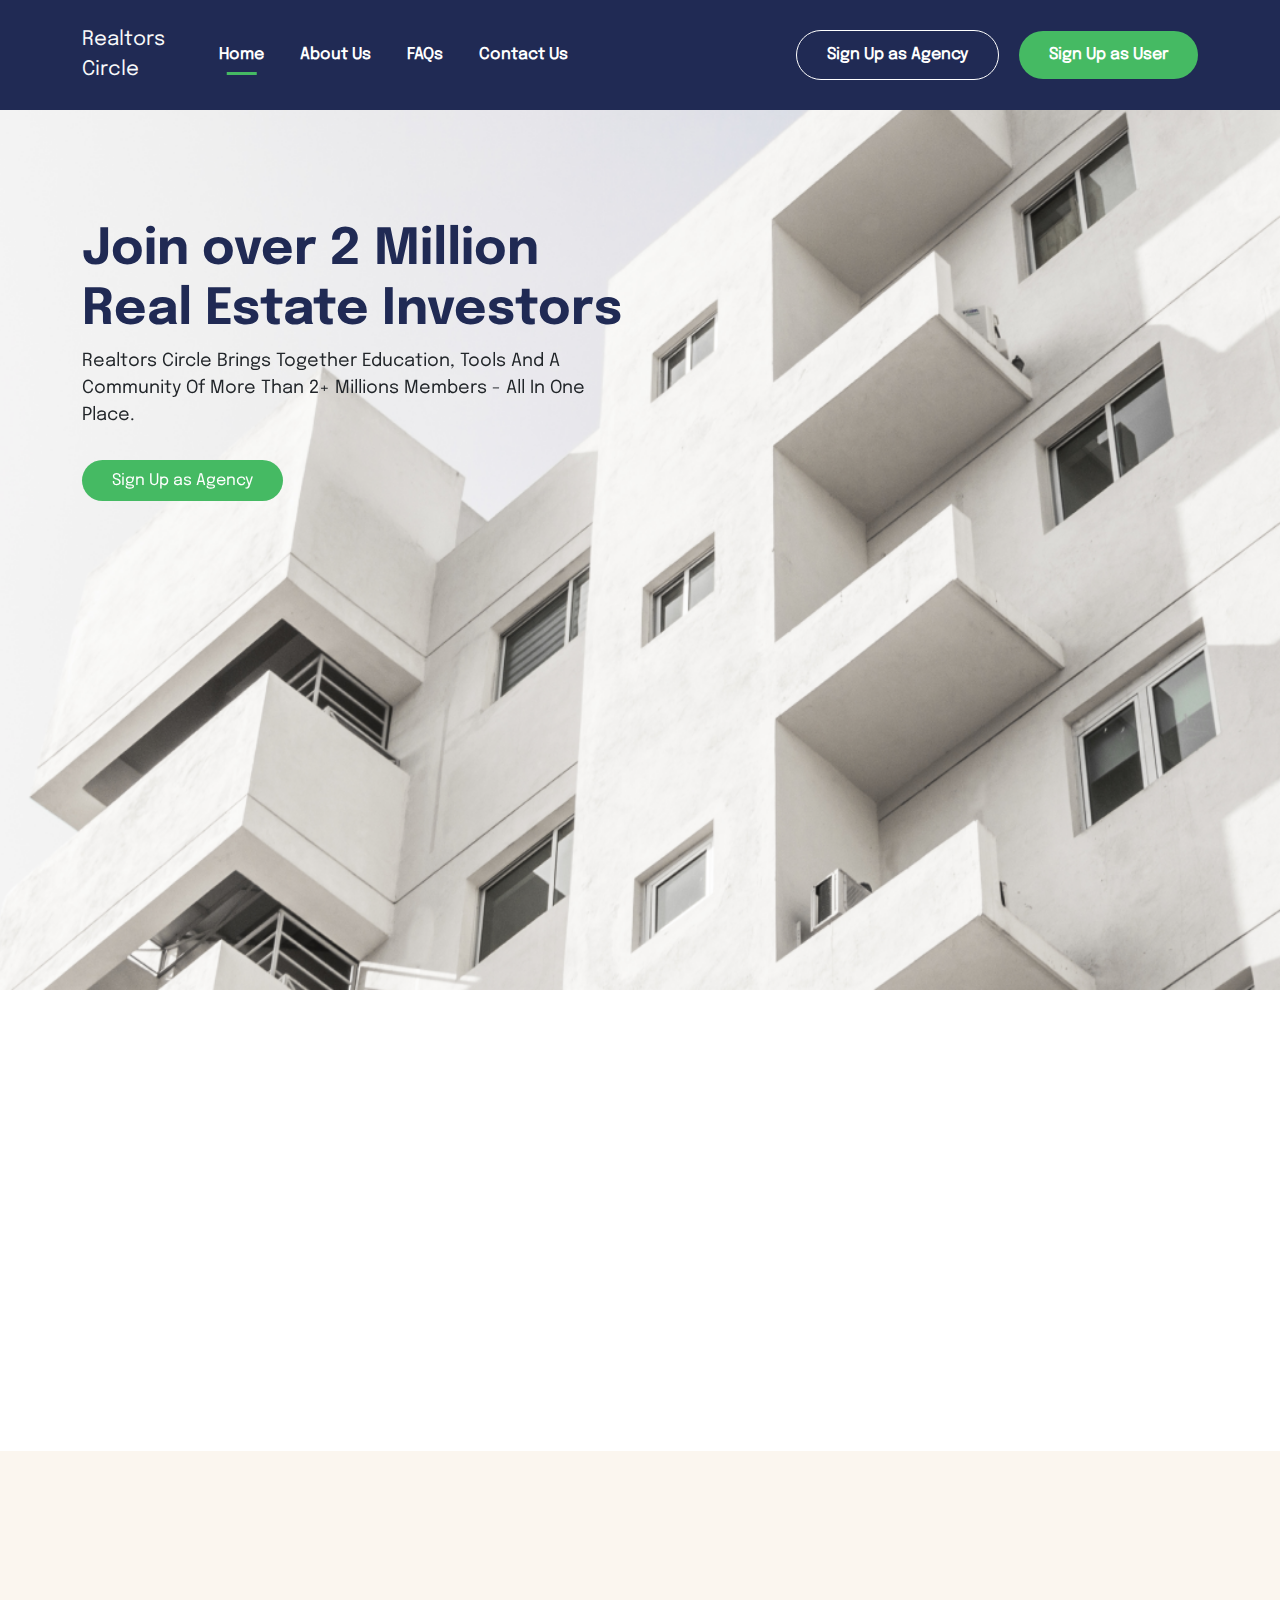
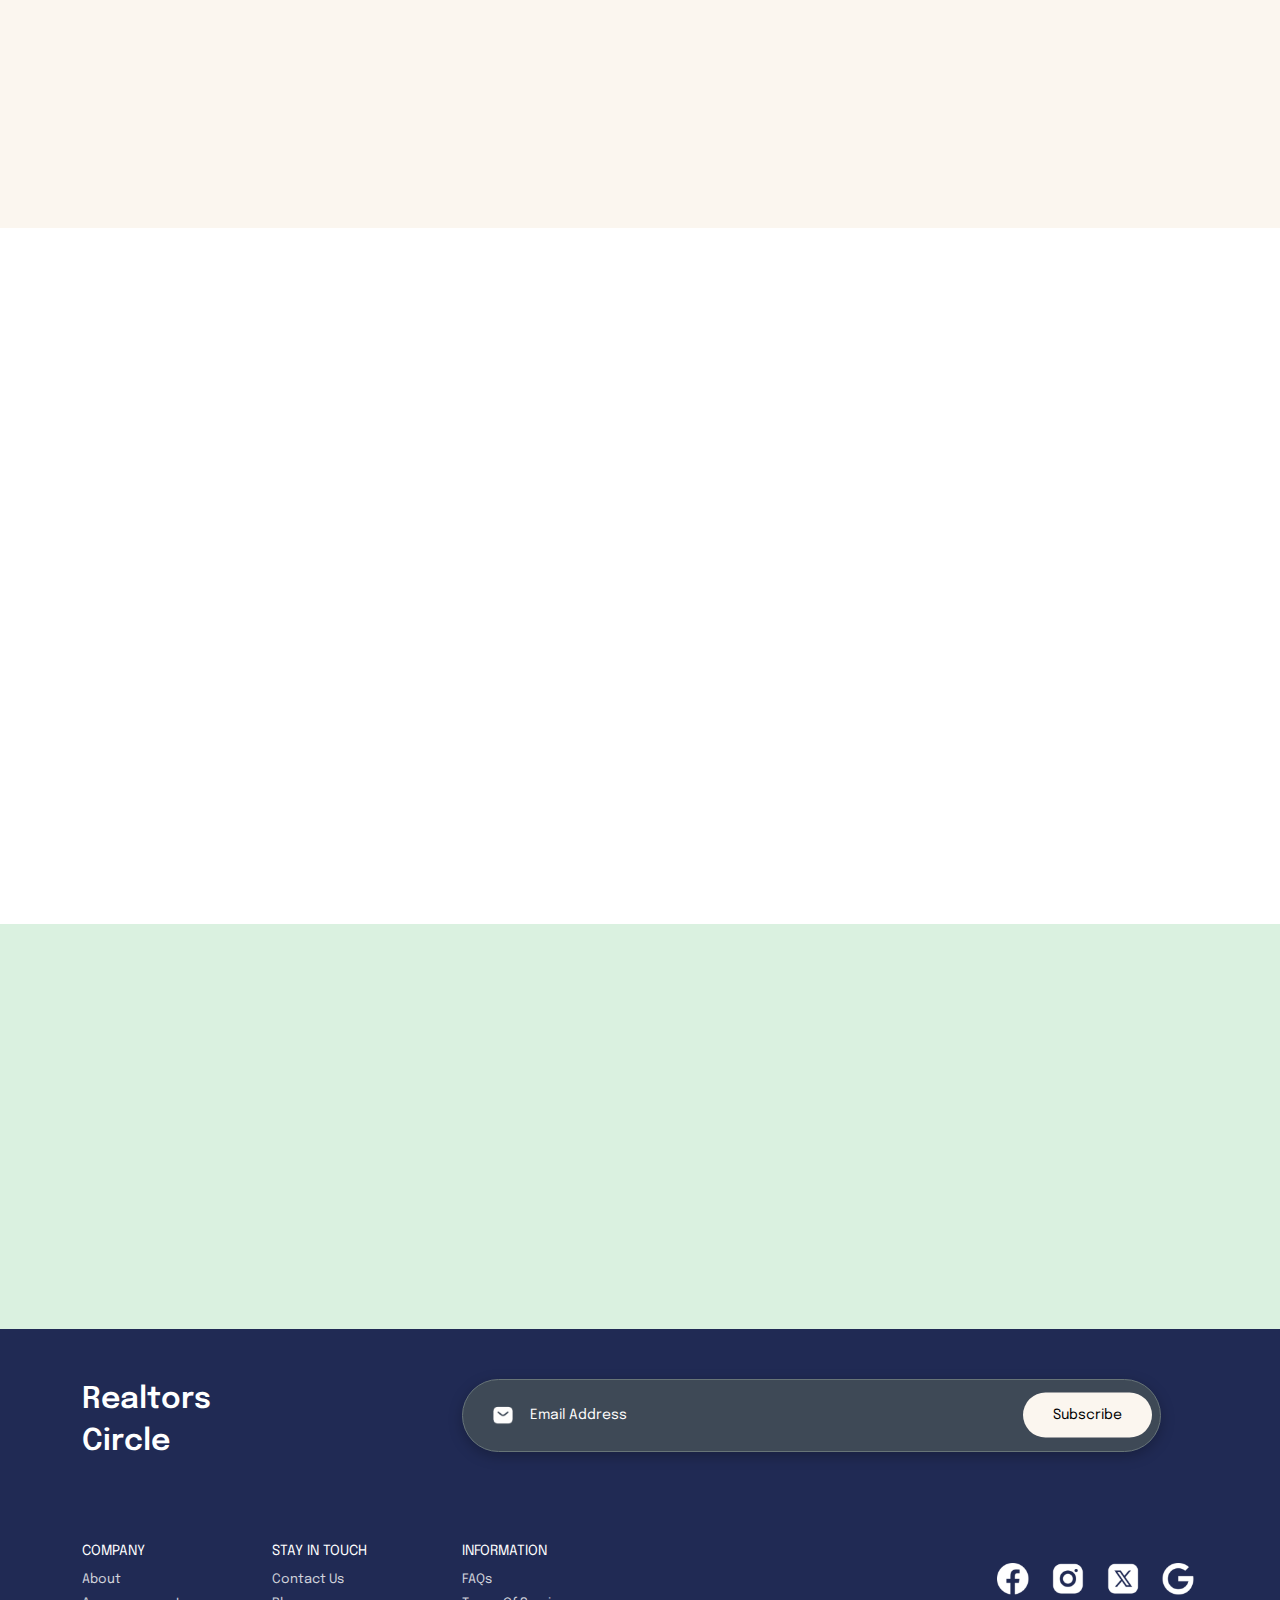
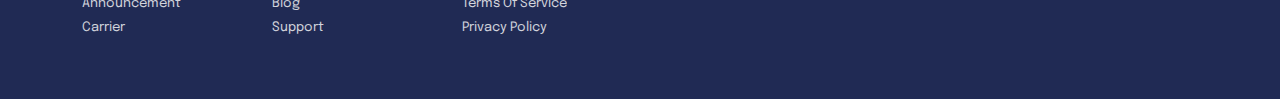
<file: index.html>
<!DOCTYPE html>
<html lang="en">

<head>
  <meta charset="UTF-8">
  <meta name="viewport" content="width=device-width, initial-scale=1.0">
  <title>Home - Realtors Circle</title>
  <link rel="shortcut icon" type="text/css" href="asset/img/favicon.png">

  <!-- Bootstrap CSS -->
  <link rel="stylesheet" href="vendor/bootstrap/bootstrap.min.css">

  <!-- Fontawesome CSS -->
  <link rel="stylesheet" href="vendor/fontawesome/all.min.css">
  <link rel="stylesheet" href="https://cdnjs.cloudflare.com/ajax/libs/font-awesome/6.0.0/css/all.min.css" integrity="sha384-pzjw8+u7LVHuX7HR/TaJK1z4pQD5U6DY2P2WxI7tXDAe7MWI4VjxCt/dZRtF+l5fw" crossorigin="anonymous">


  <!-- Datatables CSS -->
  <link rel="stylesheet" href="vendor/datatables/css/jquery.dataTables.min.css">
  <link rel="stylesheet" href="asset/css/aos.css">

  <!-- Swiper CSS -->
  <link rel="stylesheet" href="vendor/swiper/swiper-bundle.min.css">

  <!--Custom CSS-->
  <link rel="stylesheet" href="asset/css/style.css">
</head>

<body>
  <div class="page-wrapper">
    <header class="header1 header-index">
      <nav class="navbar navbar-expand-lg">
        <div class="container cosynav">
          <a class="navbar-brand text-light" href="">
            <!-- <img src="asset/img/logo.png" class="img-fluid" id="logo" alt="logo"> -->
            Realtors <br> Circle
          </a>

          <!-- Nav Item -->
          <ul class="navbar-nav ma-auto  nav-sm">
            <!-- Logo on small screen -->
            <div class="sm-logo-ctn d-lg-none">
              <div class="menu-btn d-lg-none d-sm-block">
                <div class="menu-btn-burger"></div>
              </div>
              <!-- <h5>ChildrenClub</h5> -->
              <!-- <img src="asset/img/logo.png" class="img-fluid mb-2" alt=""> -->
            </div>
            <!-- <span class="close d-lg-none d-sm-block">&times;</span> -->
            <li class="nav-item">
              <a class="nav-link active" href="index.html">Home </a>
            </li>
            <li class="nav-item">
              <a class="nav-link" href="about.html">About Us</a>
            </li>
            <li class="nav-item">
              <a class="nav-link getstarted-btn" href="faqs">FAQs</a>
            </li>
            <li class="nav-item">
              <a class="nav-link getstarted-btn" href="contact.html">Contact Us</a>
            </li>
            <li class="nav-item nav-bg-ml">
              <a href="register.html" class="nav-link primary-btn-outline btn-rounded">
                Sign Up as Agency
              </a>
            </li>
            <li class="nav-item">
              <a href="register.html" class="nav-link primary-btn btn-rounded">
                Sign Up as User
              </a>
            </li>
          </ul>
          <!-- Harmburger menu icon -->
          <div class="menu-btn d-lg-none d-sm-block">
            <div class="menu-btn-burger"></div>
          </div>
        </div>
      </nav>
      <div class="hero" style="background-image: url('asset/img/bg-img-4.png');" data-aos="fade-up" data-aos-delay="500">
        <div class="container rc-home">
          <div class="row align-items-center">
            <div class="col-md-8 col-lg-6">
              <h1>Join over 2 Million Real Estate Investors</h1>
              <p>Realtors circle brings together education, tools and a community of more than 2+ millions members - all in one place.</p>
              <a href="register.html" class="primary-btn btn-rounded">
                Sign Up as Agency
              </a>
            </div>
          </div>
        </div>
      </div>
    </header>
    <main>

      <section >
        <div class="container">
          <div class="row">
            <div class="col-md-6 mb-4 mb-md-0 order-2 order-md-1" data-aos="fade-up" data-aos-delay="500">
              <h2 class="section-sub-title">Showcase your Product & Connect with Buyers.</h2>
              <p class="text-capitalize fs-16 mb-5">Realtors circle brings together education, tools and a community of more than 2+ millions members - all in one place.</p>
              <a href="register.html" class="primary-btn btn-rounded">
                Sign Up as Agency
              </a>
            </div>
            <div class="col-md-6 order-1 order-md-2 text-md-end" data-aos="fade-up" data-aos-delay="500">
              <img src="asset/img/banner-img.png" class="img-fluid" alt="">
            </div>
          </div>
        </div>
      </section>


      <section style="background: var(--off-white-60);padding-top: 30px;" >
        <div class="container">
          <div class="row align-items-md-center">
            <div class="col-md-6 mb-4 mb-md-0" data-aos="fade-up" data-aos-delay="500">
              <img src="asset/img/bg-img-3.png" class="w-100 img-fluid" alt="">
            </div>
            <div class="col-md-6 pb-md-5 mb-5 mb-md-0" data-aos="fade-up" data-aos-delay="500">
              <h2 class="section-sub-title">Connect with Realtors.</h2>
              <p class="text-capitalize fs-16 mb-4">Realtors circle brings together education, tools and a community of more than 2+ millions members - all in one place.</p>
              <a href="register.html" class="primary-btn btn-rounded">
                Sign Up as Agency
              </a>
            </div>
          </div>
        </div>
      </section>

      <section id="testimonials"  class="realtor-revs mb-5 pt-3 pb-5">
        <div class="container">
          <h2 class="section-title lg mb-5" data-aos="fade-up" data-aos-delay="500">
            Who we are
          </h2>
          <div class="row">
            <div class="col-md-5 col-lg-4 mb-4 mb-md-0" data-aos="fade-up" data-aos-delay="500">
              <div class="wwa-card">
                <div class="overlay"></div>
                <img src="asset/img/img-bg-11.png" class="bg-img" alt="">
                <div class="content">
                  <div class="d-flex align-items-center justify-content-between mb-4">
                    <h3 class="title text-light">Our Team</h3>
                    <img width="25px" src="asset/img/icons/circled-arrow-top-right-icon-blue.png" alt="">
                  </div>
                  <p class="text-capitalize fs-14 mb-4 text-light">Realtors circle brings together education, tools and a community of more than 2+ millions members - all in one place.</p>
                </div>
              </div>
            </div>
            <div class="col-md-7 col-g-8" data-aos="fade-up" data-aos-delay="500">
              <div class="row">
                <div class="col-12 pl-md-3">
                  <div class="accordion wwa-accordion" id="accordion-faq">
                    <div class="row">
                      <div class="col-sm-12">
                        <div class="accordion-item">
                          <h2 class="accordion-header" id="headingOne1">
                            <a href="#" class="accordion-button first" data-bs-toggle="collapse" data-bs-target="#collapseOne1" aria-expanded="true" aria-controls="collapseOne1">
                              Our Vision
                              <span class="toggle-close"></span>
                            </a>
                          </h2>
                          <div id="collapseOne1" class="accordion-collapse collapse show" aria-labelledby="headingOne1" data-bs-parent="#accordion-faq">
                            <div class="accordion-body">
                              <p class="m-b0 accordion-content">Realtors circle brings together education, tools and a community of more than 2+ millions members - all in one place.
                              </p>
                            </div>
                          </div>
                        </div>
                        <div class="accordion-item">
                          <h2 class="accordion-header" id="headingThree1">
                            <a href="#" class="accordion-button collapsed text-light" data-bs-toggle="collapse" data-bs-target="#collapseThree1" aria-expanded="false" aria-controls="collapseThree1">
                               Our Mission
                              <span class="toggle-close"></span>
                            </a>
                          </h2>
                          <div id="collapseThree1" class="accordion-collapse collapse" aria-labelledby="headingThree1" data-bs-parent="#accordion-faq">
                            <div class="accordion-body">
                              <p class="m-b0 accordion-content text-light">Realtors circle brings together education, tools and a community of more than 2+ millions members - all in one place.</p>
                            </div>
                          </div>
                        </div>
                      </div>
                    </div>
                  </div>
                </div>
              </div>
            </div>
          </div>
        </div>
      </section>

      <section id="cta">
        <div class="container">
          <div class="row">
            <div class="col-md-1 col-lg-2"></div>
            <div class="col-md-10 col-lg-8" data-aos="fade-up" data-aos-delay="500">
              <h2 class="section-sub-title lg text-center">Connect with Both Realtors and Buyers on our Platform</h2>
              <p class="text-capitalize fs-16 mb-4 text-center">Realtors circle brings together education, tools and a community of more than 2+ millions members - all in one place.</p>
              <div class="d-flex align-items-center justify-content-center gap-3 gap-sm-5 flex-wrap">
                <a href="register.html" class="primary-btn btn-rounded mt-4">Sign Up as an Agency</a>
                <a href="register.html" class="primary-btn-gray btn-rounded mt-4">Sign Up as an User</a>
              </div>
            </div>
            <div class="col-md-1 col-lg-2"></div>
          </div>
        </div>
      </section>


      <footer id="rcm-footer">
        <div class="container">
          <div class="row mb-4">
           <div class="col-md-4 mb-4">
            <!-- <div class="footer-logo">
              <img src="asset/img/logo-light.png" alt="logo">
            </div> -->
            <h2 class="footer-intro">Realtors <br> Circle</h2>
           </div>
           <div class="col-md-8 mb-4">
            <form action="">
              <div class="custom-input-group">
                <img src="asset/img/icons/envelope-icon.png">
                <input type="text" placeholder="Email Address">
                <button>Subscribe</button>
              </div>
            </form>
           </div>
          </div>
          <div class="row align-items-start mt-5">
            <div class="col-md-6">
              <div class="row">
                <div class="col-sm-4 mb-4">
                  <h6 class="link-heading">Company</h6>
                  <ul class="footer-links">
                    <li><a href="about.html">About</a></li>
                    <li><a href="javascript:;">Announcement</a></li>
                    <li><a href="javascript:;">Carrier</a></li>
                  </ul>
                </div>
                <div class="col-sm-4 mb-4">
                  <h6 class="link-heading">stay in touch</h6>
                  <ul class="footer-links">
                    <li><a href="contact.html">Contact Us</a></li>
                    <li><a href="blog.html">Blog</a></li>
                    <li><a href="javascript:;">Support</a></li>
                  </ul>
                </div>
                <div class="col-sm-4 mb-4">
                  <h6 class="link-heading">Information</h6>
                  <ul class="footer-links">
                    <li><a href="faq.html">FAQs</a></li>
                    <li><a href="javascript:;">Terms Of Service</a></li>
                    <li><a href="javascript:;">Privacy Policy</a></li>
                  </ul>
                </div>
              </div>
            </div>
            <div class="col-md-6">
              <div class="socials pt-md-3">
                <a href="javascript:;"><img src="asset/img/icons/facebook-icon-white.png" alt="Facebook logo"></a>
                <a href="javascript:;"><img src="asset/img/icons/instagram-icon-white.png" alt="Instagram logo"></a>
                <a href="javascript:;"><img src="asset/img/icons/twitter-icon-white.png" alt="Twitter logo"></a>
                <a href="javascript:;"><img src="asset/img/icons/google-icon-white.png" alt="Linkedin logo"></a>
              </div>
            </div>
          </div>
        </div>
      </footer>


  </div>


  <!-- JS FILES -->
  <script src="vendor/jquery/jQuery3.6.1.min.js"></script>
  <script src="vendor/popper/popper.js"></script>
  <script src="vendor/bootstrap/bootstrap.bundle.min.js"></script>
  <script src="vendor/datatables/js/jquery.dataTables.min.js"></script>
  <script src="vendor/fontawesome/all.min.js"></script>
  <script src="vendor/jquery-validate/jquery.validate.js"></script>
  <script src="vendor/swiper/swiper-bundle.min.js"></script>
  <script src="asset/js/aos.js"></script>
  <script src="asset/js/plugins_init.js"></script>
  <script src="asset/js/main.js"></script>
  <script>
    $(document).ready(function(){
      $('.accordion-button').on('click', function(){
        $(this).parents('.accordion-item').siblings('.accordion-item').find('.accordion-button').Class('collapsed');
        $(this).toggleClass('collapsed');
      });
    });
  </script>
</body>
</html>
</file>
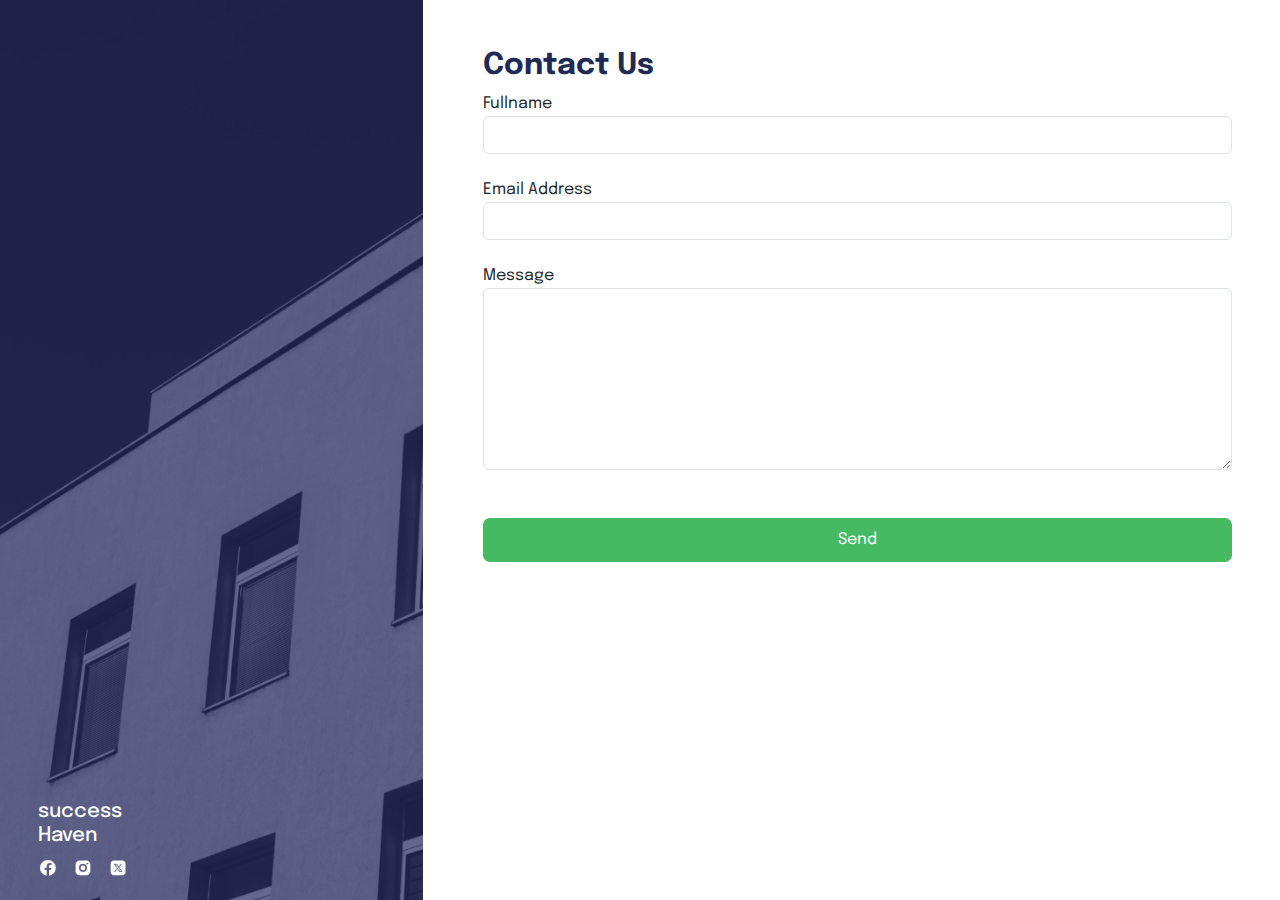
<file: contact.html>
<!DOCTYPE html>
<html lang="en">

<head>
  <meta charset="UTF-8">
  <meta name="viewport" content="width=device-width, initial-scale=1.0">
  <title>Contact - Realtors Circle</title>
  <link rel="shortcut icon" type="text/css" href="asset/img/favicon.png">

  <!-- Bootstrap CSS -->
  <link rel="stylesheet" href="vendor/bootstrap/bootstrap.min.css">

  <!-- Fontawesome CSS -->
  <link rel="stylesheet" href="vendor/fontawesome/all.min.css">
  <link rel="stylesheet" href="https://cdnjs.cloudflare.com/ajax/libs/font-awesome/6.0.0/css/all.min.css" integrity="sha384-pzjw8+u7LVHuX7HR/TaJK1z4pQD5U6DY2P2WxI7tXDAe7MWI4VjxCt/dZRtF+l5fw" crossorigin="anonymous">


  <!-- Datatables CSS -->
  <link rel="stylesheet" href="vendor/datatables/css/jquery.dataTables.min.css">
  <link rel="stylesheet" href="asset/css/aos.css">

  <!-- Swiper CSS -->
  <link rel="stylesheet" href="vendor/swiper/swiper-bundle.min.css">

  <!--Custom CSS-->
  <link rel="stylesheet" href="asset/css/style.css">
</head>

<body>
<div class="divided-pg">
     <div class="row">
          <div class="col-sm-4 col-md-5 col-lg-4 overflow-hidden position-relative first-divide d-none d-sm-block">
               <img src="asset/img/img-bg-12.png" class="" alt="">
               <div class="social-ctn">
                    <h3 class="logo-text">success <br> Haven</h3>
                    <div class="social-link">
                         <div class="social-item">
                              <a href="javascript:;"><img src="asset/img/icons/facebook-icon-white.png" alt=""></a>
                         </div>
                         <div class="social-item">
                              <a href="javascript:;"><img src="asset/img/icons/instagram-icon-white.png" alt=""></a>
                         </div>
                         <div class="social-item">
                              <a href="javascript:;"><img src="asset/img/icons/twitter-icon-white.png" alt=""></a>
                         </div>
                    </div>
               </div>
          </div>
          <div class="col-sm-8 col-md-7 col-lg-8">
               <form action="" class="p-3 p-md-5">
                    <h2 class="section-title">Contact Us</h2>
                    <div class="form-group mb-4">
                         <label for="">Fullname</label>
                         <input type="text" class="form-control">
                    </div>
                    <div class="form-group mb-4">
                         <label for="">Email Address</label>
                         <input type="text" class="form-control">
                    </div>
                    <div class="form-group mb-4">
                         <label for="">Message</label>
                         <textarea class="form-control" rows="7"></textarea>
                    </div>
                    <div class="mt-5">
                         <button class="new-discussion-btn btn-success w-100">Send</button>
                    </div>
               </form>
          </div>
     </div>
</div>


  <!-- JS FILES -->
  <script src="vendor/jquery/jQuery3.6.1.min.js"></script>
  <script src="vendor/popper/popper.js"></script>
  <script src="vendor/bootstrap/bootstrap.bundle.min.js"></script>
  <script src="vendor/datatables/js/jquery.dataTables.min.js"></script>
  <script src="vendor/fontawesome/all.min.js"></script>
  <script src="vendor/jquery-validate/jquery.validate.js"></script>
  <script src="vendor/swiper/swiper-bundle.min.js"></script>
  <script src="asset/js/aos.js"></script>
  <script src="asset/js/plugins_init.js"></script>
  <script src="asset/js/main.js"></script>
</body>
</html>
</file>
<file: asset/css/style.css>
@import url('fonts.css');

:root {
    --primary-gray: #808080;
    --gray-10: #E6E6E6;
    --gray-20: #D5D5D5;
    --gray-30: #C0C0C0;
    --gray-40: #AAAAAA;
    --gray-50: #959595;
    --gray-60: #6B6B6B;
    --gray-70: #555555;
    --gray-80: #404040;
    --gray-90: #2B2B2B;
    --gray-100: #1A1A1A;

    --primary-off-white: #FBFBFB;
    --off-white-10: #FEFDFC;
    --off-white-20: #FEFCFA;
    --off-white-30: #FDFAF7;
    --off-white-40: #FCF9F4;
    --off-white-50: #FCF7F2;
    --off-white-60: #FBF6EF;
    --off-white-70: #D1CDC7;
    --off-white-80: #A7A49F;
    --off-white-90: #7E7B78;
    --off-white-100: #545250;
    --off-white-110: #323130;

    --primary-blue: #202A54;
    --blue-10: #D2D4DD;
    --blue-20: #B5B8C6;
    --blue-30: #8F94A9;
    --blue-40: #6A718D;
    --blue-50: #454E71;
    --blue-60: #202A54;
    --blue-70: #1B2346;
    --blue-80: #151C38;
    --blue-90: #10152A;
    --blue-100: #0B0E1C;
    --blue-110: #060811;

    --primary-green: #45BA63;
    --green-10: #DAF1E0;
    --green-20: #C1E8CB;
    --green-30: #A2DCB1;
    --green-40: #83D197;
    --green-50: #64C57D;
    --green-60: #3A9B53;
    --green-70: #2E7C42;
    --green-80: #235D32;
    --green-90: #173E21;
    --green-100: #0E2514;

    --primary-light-blue: #1179EC;
    --light-blue-10: #CFE4FB;
    --light-blue-20: #B0D2F9;
    --light-blue-30: #88BCF5;
    --light-blue-40: #60A6F2;
    --light-blue-50: #398FEF;
    --light-blue-60: #0E65C5;
    --light-blue-70: #0B519D;
    --light-blue-80: #093D76;
    --light-blue-90: #06284F;
    --light-blue-100: #03182F;


    --white-color: #ffffff;
    --black-color: #000000;

    --box-shadow: 0 0.5rem 5rem rgba(0, 0, 0, 0.15);
    --box-shadow2: 0 0.5rem 5rem rgba(0, 0, 0, 0.15);
    --box-shadow3: 0 .4rem 2rem rgba(0, 0, 0, 0.15);
    --box-shadow4: 0 1rem 2rem rgba(0, 0, 0, 0.15);

    --font-family-black: 'Epilogue-black', 'sans-serif';
    --font-family-bold: 'Epilogue-bold', 'sans-serif';
    --font-family-xbold: 'Epilogue-xbold', 'sans-serif';
    --font-family-semi-bold: 'Epilogue-semi-bold', 'sans-serif';
    --font-family-medium: 'Epilogue-medium', 'sans-serif';
    --font-family-regular: 'Epilogue-regular', 'sans-serif';
    --font-family-light: 'Epilogue-light', 'sans-serif';
    --font-family-light: 'Epilogue-xlight', 'sans-serif';
    --font-family-thin: 'Epilogue-thin', 'sans-serif';
}


* {
    margin: 0;
    padding: 0;
    box-sizing: border-box;
}

a {
    text-decoration: none;
}

ul {
    list-style: none;
}

hr{
    margin-top: 1.5rem!important;
    margin-bottom: 1.5rem!important;
}

html {
    scroll-behavior: smooth;
}

.primary-color{
    color: var(--primary-color)!important;
}

.mr-2{
    margin-right: 2rem!important;
}


p{
    font-family: var(--font-family-regular);
    font-size: 18px;
}

body {
    box-sizing: border-box;
    overflow-x: hidden;
    margin: 0;
    padding: 0;
    scroll-behavior: smooth;
    transition: all 0.5s;
    font-family: var(--font-family-regular);
    background-color: var(--white-color);

}

.primary-btn,
.primary-btn-outline,
.primary-btn-gray{
    cursor: pointer;
    padding: 12px 30px!important;
    color: var(--white-color);
    
}

.primary-btn{
    background: var(--primary-green);
    border: none!important;
}

.primary-btn-outline{
    background: transparent;
    border: 1px solid;
}

.primary-btn-gray{
    background-color: var(--gray-80);
}

.btn-rounded{
    border-radius: 25px;
}


.fs-10{
    font-size: 10px!important;
}
.fs-11{
    font-size: 11px!important;
}
.fs-12{
    font-size: 12px!important;
}
.fs-13{
    font-size: 13px!important;
}
.fs-14{
    font-size: 14px!important;
}
.fs-15{
    font-size: 15px!important;
}
.fs-16{
    font-size: 16px!important;
}
.fs-17{
    font-size: 17px!important;
}
.fs-18{
    font-size: 18px!important;
}
.fs-19{
    font-size: 19px!important;
}
.fs-20{
    font-size: 20px!important;
}
.fs-21{
    font-size: 21px!important;
}
.fs-22{
    font-size: 22px!important;
}
.fs-23{
    font-size: 23px!important;
}
.fs-24{
    font-size: 24px!important;
}
.fs-25{
    font-size: 25px!important;
}
.fs-26{
    font-size: 26px!important;
}

.white-color{
    color: var(--white-color)!important;
}
.black-color{
    color: black!important;
}




.plyr__sr-only {
    clip: rect(1px,1px,1px,1px);
    border: 0!important;
    height: 1px!important;
    overflow: hidden;
    padding: 0!important;
    position: absolute!important;
    width: 1px!important;
}

button.plyr__control.plyr__control--overlaid
{
    background: var(--primary-green);
}

.plyr__control svg {
    fill: var(--white-color);
}

.plyr__poster {
    object-fit: cover;
    background-size: cover;
}

.plyr{
    height: 100%;
}

.plyr video{
    width: 123%;
}



/******************************* HEADER START  *****************************/
header{
    min-height: 100px!important;
    overflow: hidden;
}

.navbar {
    min-height: 70px;
    position: relative;
    z-index: 2000;
    transition: all 0.5s!important;
    -webkit-transition: all 0.5s!important;
    -moz-transition: all 0.5s!important;
    -o-transition: all 0.5s!important;
    --bs-bg-opacity: 1;
    background-color: var(--primary-blue)!important;
    /* background-color: rgba(var(--bs-light-rgb), var(--bs-bg-opacity)) !important; */
}


.navbar-nav {
    display: flex;
    align-items: center;
}

.navbar #logo {
    height: auto;
    width: 200px;
}

.nav-link {
    color: white;
    margin-left: 20px !important;
    font-weight: 500;
}


.nav-link.active{
   position: relative;
}

.nav-link.active::after{
    content: '';
    position: absolute;
    bottom: 0;
    left: 50%;
    width: 50%;
    height: 3px;
    transform: translateX(-50%);
    background-color: var(--primary-green);
}

.menu-btn {
    position: relative;
    display: flex;
    justify-content: center;
    align-items: center;
    cursor: pointer;
    transition: all .5s ease-in-out;
    height: 25px;
    width: 50px;
    margin-bottom: 20px;
}


.menu-btn-burger {
    top: 20px !important;
    width: 25px;
    height: 3px;
    background-color: var(--primary-color);
    opacity: 0.5;
    border-radius: 5px;
    transition: all .5s ease-in-out;
    position: absolute;

}

.menu-btn-burger::before,
.menu-btn-burger::after {
    content: '';
    position: absolute;
    width: 30px;
    height: 3px;
    background-color: var(--primary-color);
    border-radius: 5px;
    transition: all .5s ease-in-out;
}



.menu-btn-burger::before {
    transform: translateY(-8px);
    width: 20px;
}

.menu-btn-burger::after {
    transform: translateY(8px);
    width: 30px;
}


.menu-btn.open .menu-btn-burger {
   width: 0;
    background-color: transparent;

}

.menu-btn.open .menu-btn-burger::before {
    transform: rotate(45deg);
    width: 30px;
}

.menu-btn.open .menu-btn-burger::after {
    transform: rotate(-45deg);
    width: 30px;
}


.nav-sm .close {
    position: inherit;
    top: -5px;
    right: 17px;
    font-size: 2.8em;
    color: #000000;
}

.sticky {
    position: fixed;
    width: 100%;
    left: 0;
    top: 0;
    z-index: 100;
    border-top: 0;
    /* box-shadow: 0px 15px 10px -15px rgba(0, 0, 0, 0.09); */
    box-shadow: 0 0.5rem 5rem rgba(0, 0, 0, 0.15);
    transition: all 0.5s ease-in-out;  
    animation: smoothSlide 0.5s;
  }

  .stiky__pt{
    padding-top: 53px!important;
  }

  @keyframes smoothSlide {
    from {
        transform: translateY(-100%);
    }
    to {
        transform: translateY(0);
    }
}

@media screen and (max-width: 1199px) {
    .nav-link {
        margin-left: 15px;
    }
}



@media screen and (max-width: 991px) {
    .nav-sm {
        position: absolute;
        top: 0;
        background-color: var(--primary-blue);
        color: var(--white-color);
        padding: 20px;
        padding-top: 20px;
        width: 250px;
        height: 100vh;
        top: -2000px;
        right: 0;
        z-index: 99999!important;
        opacity: 1!important;
        align-items: flex-start !important;
        justify-content: left;
        transition: all .05s ease-in-out;
        box-shadow: 0.5rem 0 5rem rgba(0, 0, 0, 0.15);
    }

    .nav-sm .nav-item {
        margin-top: 5px;
        width: 100%;
        padding: 0!important;
        margin: 0!important;
    }

    .nav-sm a.nav-link {
        color: white!important;
        font-size: 14px;
        padding: 10px 0;
        margin: 0!important;
    }

    .nav-sm a.nav-link.primary-btn-outline{
        margin-bottom: 20px!important;
        margin-top: 20px!important;
    }

    .mt-sm-4 {
        margin-top: 20px !important;
    }

    .sm-logo-ctn{
        width: 100%;
        border-bottom: 1px solid var(--primary-color);
    }

    a.nav-link.custom-btn{
        margin: 10px 0!important;
     }

     .nav-link.active::after{
        left: 0;
        width: 30%;
        height: 3px;
        transform: translateX(0);
    }
}



.header1{
    height: auto;
    position: relative;
}

.header1.header-crumb{
    height: auto!important;
    overflow: visible;
}

.header1 .navbar{
    background-color: var(--gray-color);
    width: 100%;
    top: 0px;
    position: absolute;
    transition: all .5s;
    z-index: 200;
}



.header1.header-index .navbar{
    min-height: 110px;
}

.header1.header-index .sticky{
    min-height: 70px;
}

.header1 .sticky{
    background: var(--gray-color);
    top: 0!important;
    position: fixed!important;
    margin-top: 0!important;
    /* min-height: 70px; */
    animation: smootguy;
}

.header1 .navbar a.nav-link
{
    color: white;
    font-family: var(--font-family-regular);
    font-weight: 700;
}


.header1 .menu-btn-burger,
.header1 .menu-btn-burger::before,
.header1 .menu-btn-burger::after{
    background: white;
}


.header1 a.nav-link{
    font-size: 16px;
    margin-left: 50px;
}




.nav-bg-ml{
    margin-left: 200px!important;
}

@media (max-width: 1024px){
    .nav-bg-ml{
        margin-left: 130px!important;
    }
}




/*********************************** Utilities ******************************/
.section-title{
    text-transform: capitalize;
    font-size: 30px;
    color: var(--primary-blue);
    font-family: var(--font-family-bold);
}

.section-title.lg{
    font-size: 40px;
}

.section-sub-title{
    font-size: 40px;
    color: var(--primary-blue);
    font-weight: bolder;
    font-family: var(--font-family-semi-bold);
}

.section-sub-title.lg{
    font-size: 47px;
}

@media (max-width: 991px)
{
    .section-sub-title
    {
        font-size: 28px;
    }

    .section-sub-title.lg{
        font-size: 40px;
    }
}

@media (max-width: 576px)
{
    .section-sub-title,
    .section-sub-title.lg
    {
        font-size: 35px;
    }


}

@media (max-width: 425px)
{
    .section-sub-title{
        font-size: 32px;
    }
}

@media (max-width: 375px)
{
    .section-sub-title{
        font-size: 28px;
    }
}

.see-more-btn{
    font-size: 20px;
    cursor: pointer;
    color: var(--primary-green);
}

.property-card{
    transition: all 5s ease-in-out;
}

.property-card .img-ctn{
    position: relative;
    height: 250px;
    overflow: hidden;
    border-top-right-radius: 7px;
    border-top-left-radius: 7px;
}


.property-card .img-ctn img{
    height: 100%;
    width: auto;
}
    
@media (max-width: 575px){

    .property-card .img-ctn img{
        width: 100%;
        height: auto;
    }
}

.property-card .img-ctn .img-des{
    display: flex;
    align-items: center;
    justify-content: center;
    position: absolute;
    width: 100%;
    bottom: 0;
    left: 0;
    padding-top: 15px;
    padding-bottom: 15px;
    text-transform: uppercase;
    color: var(--black-color);
    font-weight: 600;
    background: var(--gray-20);
}


.property-card .img-ctn  .ctn-overlay{
    position: absolute;
    width: 100%;
    height: 100%;
    top: 0;
    left: -1000px;
    display: flex;
    align-items: center;
    justify-content: center;
    background: linear-gradient(180deg, rgba(52, 61, 63, 0.7) 0%, rgba(93, 110, 113, 0.7) 49.64%, rgba(52, 61, 63, 0.7) 100%);
}


.property-card .img-ctn .ctn-overlay a{
    padding: 7px 25px;
    border-radius: 7px;
    font-size: 16px;
    color: var(--white-color);
    border: 1px solid var(--white-color);
}

.property-card .card-description small{
    font-size: 16px;
}

.property-card .card-description .card-agent{
    font-size: 16px;
    color: var(--black-color);
    text-decoration: underline;
}


.realtor-card .img-ctn{
    height: 250px;
    overflow: hidden;
    margin-bottom: 20px;
}

.realtor-card .img-ctn img{
    width: 100%;
    height: auto;
}

.realtor-card small{
    display: block;
    font-size: 16px;
    text-align: center;
    text-transform: capitalize;
    font-weight: bold;
    color: var(--primary-blue);
}

@media (max-width: 1024px)
{
    .realtor-card .img-ctn{
        height: 200px;
    } 
}

@media (max-width: 576px)
{
    .realtor-card .img-ctn{
        height: 230px;
    } 
}

@media (max-width: 575px)
{
    .realtor-card .img-ctn{
        height: 250px;
    } 
}

@media (max-width: 425px)
{
    .realtor-card .img-ctn{
        height: 300px;
    } 
}

@media (max-width: 375px)
{
    .realtor-card .img-ctn{
        height: 250px;
    } 
}


.testimonial-card{
    padding: 20px;
    border-radius: 10px;
    position: relative;
    background: var(--off-white-60);
    height: 100%;
    display: flex;
    flex-direction: column;
}

.testimonial-card .img-ctn{
    position: absolute;
    width: 120px;
    height: 120px;
    overflow: hidden;
    border-radius: 100px;
    border: 5px solid var(--white-color);
    top: -70px;
    left: 50%;
    transform: translateX(-50%);
}

.testimonial-card .img-ctn img{
    width: 100%;
}

.testimonial-card .tc-name{
    margin-top: 50px;
    text-align: center;
    color: var(--primary-blue);
    font-family: var(--font-family-semi-bold);
}

.testimonial-card .tc-stars{
    display: flex;
    align-items: center;
    justify-content: center;
    margin-bottom: 20px;
}

.testimonial-card .tc-stars img{
    max-width: 25px;
}


.testimonial-swiper .swiper-slide{
    height: auto;
}

.swiper-wrapper{
   padding-top: 80px;
}

.testimonial-btn{
    display: flex;
    align-items: center;
    justify-content: center;
    width: 40px;
    height: 40px;
    color: var(--white-color);
    border-radius: 50px;
    background: var(--gray-30);
    font-size: 18px;
}


.accordion-button::after {
    background-image: url('../../asset/img/icons/plus-dark-img.png');
}

.accordion-button:not(.collapsed)::after {
    background-image: url('../../asset/img/icons/minu-dark-img.png');
}



.accordion-button:not(.collapsed) {
    background-color: transparent;
}

.accordion-button:focus {
    border: none;
    box-shadow: none;
}

.accordion {
    --bs-accordion-bg: transparent;
}

.accordion-item {
    background-color: transparent;
    border-top: none;
    border-left: none;
    border-right: none;
    border-bottom: 1px solid rgba(0, 0, 0, 0.15);
}

.accordion-item:last-child {
   border-bottom: none;
  }

  .accordion-button:not(.collapsed) {
    box-shadow: none;
}


.accordion-button{
    font-family: var(--font-family-light);
    font-size: 18px;
    font-weight: 1000;
    padding-bottom: 30px;
    padding-top: 30px;
}

.accordion-content{
    font-family: var(--font-family-light);
    font-size: 16px;
    font-weight: 700;
    text-align: start;
}

.wwa-accordion .accordion-item{
    padding: 20px;
    border-radius: 50px;
    margin-bottom: 20px;
}

.wwa-accordion .accordion-item:last-child{
    margin-bottom: 0;
}

.wwa-accordion .accordion-item:first-child{
    background-color: var(--light-blue-10);
    border-bottom: none!important;
}

.wwa-accordion .accordion-item:nth-child(2){
    background: var(--primary-green);
}

.wwa-accordion .accordion-button.first::after{
    background-image: url('../../asset/img/icons/plus-dark-img.png');
}


.wwa-accordion .accordion-button:not(.collapsed)::after{
    
    background-image: url('../../asset/img/icons/circled-minus-icon-blue.png');
}


.wwa-accordion .accordion-button::after{
    background-image: url('../../asset/img/icons/circled-plus-icon.png');
}

.wwa-accordion .accordion-button::after,
.wwa-accordion .accordion-button:not(.collapsed)::after{
    width: 40px;
    height: 40px;
    min-width: 40px;
    background-size: cover;
}


.wwa-accordion .accordion-button{
    font-family: var(--font-family-semi-bold);
    font-size: 30px!important;
}



.custom-input-group
{
    position: relative;
    border: 1px solid var(--off-white-10);
    overflow: hidden;
    border-radius: 50px;
    width: 450px;
    box-shadow: 0px 4px 14px 0px #00000040;

}


@media (min-width: 768px){
    .pl-md-3{
        padding-left: 30px;
    }
}



.custom-input-group input,
.custom-input-group input:focus,
.custom-input-group input:focus-visible,
.custom-input-group input:focus-within,
.custom-input-group input:active{
    width: 100%;
    padding: 8px 20px 8px 60px;
    outline: none;
    box-shadow: none;
    border: none;
    font-size: 14px;
    background: rgba(0, 0, 0, 0.09);
}

.custom-input-group input::placeholder{
    color: var(--off-white-10);
}

.custom-input-group img{
    position: absolute;
    top: 50%;
    left: 20px;
    width: 20px;
    transform: translateY(-50%);
}

.pagination{
    padding: 40px 0;
    display: flex;
    align-items: center;
    justify-content: space-between;
}

.pagination .paginate-btn{
    display: flex;
    align-items: center;
    justify-content: center;
    gap: 10px;
    padding: 7px;
    border-radius: 7px;
    background: transparent;
    border: 1px solid var(--off-white-60);
}


.pagination .page-num{
  background: transparent;
    border-radius: 7px;
    font-size: 14px;
    padding: 5px 15px;
    display: inline-flex;
    align-items: center;
    justify-content: center;
    border: none;
}

.pagination .page-num.active{
    background: var(--off-white-60);
}


.form-conlabel{
    display: flex;
    align-items: center;
    justify-content: start;
    gap: 10px;
    border: 1px solid #ccc;
    border-radius: 7px;
    background-color: var(--white-color);
    padding: 10px;
}

.form-conlabel input{
    width: 20px;
    height: 20px;
}


.app-form .form-control{
    min-height: 45px!important;
}

.form-control:focus,
.form-control:focus-within,
.form-control:focus-visible
{
    box-shadow: none;
    outline: none;
    border: 1px solid #cccc;
}





/*********************************** Home Page ******************************/
.hero{
    width: 100%;
    height: calc(110vh - 80px);
    margin-top: 80px;
    background-size: cover;
    background-repeat: no-repeat;
    background-position: top right;
}

.hero .pg-home, 
.hero .pg-ots{
    display: flex;
    align-items: center;
    justify-content: center;
    flex-direction: column;
    height: 100%;
}

.hero h1{
    margin-top: 50px;
    color: var(--primary-blue);
    font-size: 60px;
    text-align: center;
    font-family: var(--font-family-bold);
}

.pg-ots h1{
    max-width: 75%;
    margin-bottom: 30px;
    font-family: var(--font-family-semi-bold);
}

.rc-home h1{
    text-align: left;
    font-size: 50px;
    margin-top: 140px;
}

.rc-home p{
    text-transform: capitalize;
    margin-bottom: 40px;
}

@media (max-width: 991px){
    .hero h1{
        font-size: 45px;
    }

    .rc-home h1{
        margin-top: 100px;
    }
}


@media (max-width: 768px)
{
    .rc-home h1{
        margin-top: 70px;
    }
}

.hero .pg-home a{
    margin-top: 20px;
    display: flex;
    align-items: center;
    justify-content: center;
    gap: 10px;
    border: 1px solid var(--primary-blue);
    color: var(--black-color);
    border-radius: 50px;
    padding: 13px 20px;
    background: var(--white-color);
}

@media (max-width: 576px){
    .hero h1{
        font-size: 35px;
    }

    .hero .pg-home a{
        padding: 10px 20px;
    }

    .rc-home h1{
        font-size: 45px;
        margin-top: 100px;
    }
}

@media (max-width: 425px){
    .hero h1{
        font-size: 40px;
    }

    .hero{
        background-position: top center;
    }
    .pg-ots h1{
        margin-top: 0;
        max-width: 90%;
    }

    .custom-input-group{
        width: 300px;
    }

    .custom-input-group input{
        font-size: 14px;
    }

}

@media (max-width: 375px){
    .rc-home h1{
        margin-top: 60px;
        font-size: 35px;
    }
}

@media (max-width: 320px){
    .hero h1{
        font-size: 30px;
    }

}


section{
    margin-top: 70px;
}


section#about
{
    padding-top: 50px;
    padding-bottom: 50px;
    background: var(--off-white-60);
}


section#faq{
    padding-top: 50px;
    padding-bottom: 30px
}


footer{
    padding-top: 40px;
    padding-bottom: 30px;
    background: var(--primary-blue)
}

.footer-logo-text{
    margin-bottom: 20px;
    font-size: 25px;
    color: var(--white-color);
    font-family: var(--font-family-semi-bold);
}

footer small{
    color: var(--white-color);
}

.footer-middle-text{
    text-transform: capitalize;
    color:var(--white-color);
    font-size: 20px;
    margin-bottom: 30px;
}

.footer-form input, 
.footer-form input:active,
.footer-form input:focus-visible,
.footer-form input:focus-within,
.footer-form input:focus{
    color: var(--white-color);
    padding-bottom: 10px;
    font-size: 16px;
    border: none;
    border-bottom: 1px solid var(--white-color);
    background: transparent;
    box-shadow: none;
    outline: none;

}


.footer-form input::placeholder{
    color: white;
    opacity: .8;
    font-size: 14px;
    font-family: var(--font-family-light);
}

footer .sub-btn{
    width: 40px;
    height: 40px;
    min-width: 40px;
    border-radius: 50px;
    display: inline-flex;
    align-items: center;
    justify-content: center;
    background: var(--white-color);
    border: none;
}


.footer-socials{
    display: flex;
    align-items: center;
    justify-content: start;
    gap: 20px;
    margin-top: 30px;
}

.footer-socials img{
    max-width: 30px;
}

@media (max-width: 1024px)
{
    
    .footer-logo-text{
        font-size: 20px;
    }


    .footer-middle-text{
        font-size: 15px;
    }
}

@media (max-width: 767px)
{
    .d-md-flex{
        display: flex;
    }

    .footer-logo-text, 
    .footer-middle-text{
        margin-bottom: 10px;
    }

}



.plyr-hero {
    position: relative!important;
    margin-top: 0!important;
    height: auto!important;
    
}

.property-swiper::after{
    content: '';
    position: absolute;
    width: 100%;
    height: 10%;
    bottom: 0;
    z-index: 10;
    background: linear-gradient(180deg, rgba(0, 0, 0, 0) 0%, #202A54 100%)!important;
}



.swiper-pagination{
    z-index: 20;
}

.swiper-pagination-bullet {
    background: #fff;
    opacity: 1;
}

.swiper-pagination-bullet-active {
    background: var(--primary-light-blue);
}


.property-dets{
    border: 1px solid #cccccc;
    border-radius: 15px;
    padding: 20px;
    margin: 30px 0;
}


.property-dets .dets-item{
    border-right: 1px solid #cccccc;
}

.property-dets .dets-item:last-child{
    border-right: none;
};

.property-dets .dets-item small{
    font-size: 12px;
}

.property-dets .dets-item h5{
    margin-bottom: 0;
    padding-bottom: 0;
    font-size: 16px;
    font-weight: bold;
    color: var(--primary-blue);
}

.property-dets .dets-item:first-child h5{
    color: var(--primary-light-blue);
}

@media (max-width: 991px){
    .property-dets .dets-item:nth-child(2){
        border-right: none;
    };

    .property-dets .dets-item:nth-child(1),
    .property-dets .dets-item:nth-child(2)
    {
        padding-bottom: 50px;
    }
}

.property-tab .nav-link{
    color: black;
    border: none;
    font-size: 16px;
    padding-left: 0;
    margin-left: 0!important;
    margin-right: 20px;
    border-bottom: 0;
}

.property-tab.realtor-tab a.nav-item{
    display: flex;
    align-items: center;
    justify-content: center;
}

.property-tab.realtor-tab a.nav-link{
    margin: 0!important;
    padding: 8px 15px !important;
}

.property-tab.realtor-tab a.nav-link.active{
    background: var(--primary-blue);
    color: var(--white-color);
    
    border-radius: 20px;
}

.property-tab .nav-link.active::after{
    left: 15px;
    width: 30px;
    background: var(--primary-light-blue);
}

.property-tab.realtor-tab a.nav-link.active::after{
    display: none;
}

.property-tab .nav-tabs{
    border: none;
}


.prop-feature{
    border: 1px solid #cccccc;
    border-radius: 10px;
    padding: 30px;
}

.prop-feature .feat-item{
    display: flex;
    align-items: center;
    justify-content: start;
    gap: 20px;
}

.prop-feature .feat-item h4{
    font-family: var(--font-family-bold);
    font-size: 18px;
    margin-bottom: 0;
    padding-bottom: 0;
}

.prop-feature .feat-item img{
    width: 35px;
}

.photos-ctn{
    display: flex;
    justify-content: space-between;
    flex-wrap: wrap;
}

.photo-card{
    height: 300px;
    width: auto;
    overflow: hidden;
    border-radius: 10px;
    display: inline-block;
    margin-bottom: 20px;
}

.photo-card img{
    height: 100%;
    width: auto;
}

.photos-ctn .photo-card:nth-child(1),
.photos-ctn .photo-card:nth-child(4){
    width: 65%;
}

.photos-ctn .photo-card:nth-child(2),
.photos-ctn .photo-card:nth-child(3){
    width: 33%;
}

@media (max-width: 991px)
{
    .photos-ctn .photo-card:nth-child(1),
    .photos-ctn .photo-card:nth-child(4){
        width: 55%;
    }

    .photos-ctn .photo-card:nth-child(2),
    .photos-ctn .photo-card:nth-child(3){
        width: 43%;
    }
}


.photos-ctn .photo-card:nth-child(1) img,
.photos-ctn .photo-card:nth-child(4) img{
    width: 100%;
    height: auto;
}

.photos-ctn .photo-card:nth-child(2) img,
.photos-ctn .photo-card:nth-child(3) img{
    height: 100%;
    width: auto;
}

.photos-ctn .photo-card:last-child{
    position: relative;
}

@media (max-width: 576px){
    .photos-ctn .photo-card{
        width: 100%!important;
    }

    .photos-ctn .photo-card img{
        width: 100%;
        height: auto!important;
    }
}


@media (max-width: 320px){
    .photos-ctn .photo-card img{
        height: 100%;
        width: auto!important;
    }
}

.photos-ctn .photo-card:last-child .overlay{
    position: absolute;
    content: '';
    width: 100%;
    height: 100%;
    display: flex;
    align-items: center;
    justify-content: center;
    gap: 10px;
    left: 0;
    top: 0;
    background:rgba(0, 0, 0, 0.35);
    color: var(--white-color);
    z-index: 10;
    font-size: 18px;
}

.property-recard{
    padding: 15px;
    border-radius: 10px;
    border: 1px solid rgba(0, 0, 0, 0.15);
}

.property-recard .img-ctn{
    border-radius: inherit;
    overflow: hidden;
    height: 300px;
}

.property-recard .img-ctn img{
    height: 100%;
    width: auto;
}

@media (max-width: 576px){
    .property-recard .img-ctn img{
        width: 100%;
        height: auto;
    }
}

@media (max-width: 425px)
{
    .property-recard .img-ctn img{
        height: 100%;
        width: auto;
    }
}

.property-recard h5{
    font-size: 16px;
    font-weight: bold;
}

.property-recard .prop-btn{
    width: 100%;
    color: var(--black-color);
    display: block;
    padding: 10px;
    border-radius: inherit;
    text-align: center;
    border: 1px solid rgba(0, 0, 0, 0.15);
}

.prop-realtor-card{
    padding: 20px;
    border-radius: 20px;
    border: 1px solid rgba(0, 0, 0, 0.15);
}

.prop-realtor-card .title,
.prop-realtor-card .real-dets h4,
.prop-realtor-card .ta-tour{
    margin-top: 20px;
    font-size: 18px;
    font-family: var(--font-family-bold);
}

.prop-realtor-card .realtor-img{
    width: 50px;
    min-width: 50px;
    height: 50px;
    border-radius: 50px;
    overflow: hidden;
}

.prop-realtor-card .realtor-img img{
    width: 100%;
    height: auto;
}

.prop-realtor-card .real-dets img{
    width: 15px;
}

.prop-realtor-card .real-dets small{
    font-size: 14px;
    opacity: .6;
}

.prop-realtor-card .primary-btn,
.primary-btn-sm{
    border-radius: 10px!important;
    padding: 7px 10px!important;
    font-size: 14px!important;
    text-align: center!important;
}


.prop-realtor-card .ta-tour{
    font-size: 20px;
    text-transform: capitalize;
    margin-top: 50px;
}


.prop-realtor-card .work-hour{
    font-size: 14px;
    opacity: .7;
    margin-bottom: 30px;
    display: block;
}

.book-form input,
.book-form input:focus,
.book-form input:focus-within,
.book-form input:focus-visible,
.book-form select:focus,
.book-form select:focus-visible,
.book-form select:focus-within,
.book-form select
{
    width: 100%;
    border-radius: 7px;
    padding: 12px;
    box-shadow: none;
    outline: none;
    border: 1px solid rgba(0, 0, 0, 0.15);
}

.book-form label{
    opacity: .7;
}

.realtor-hero{
    padding-top: 50px;
    height: auto!important;
}


.realtor-hero h3,
.realtor-hero h1{
    color: var(--primary-blue);
    font-family: var(--font-family-black);
    text-transform: capitalize;
    text-align: left;
}

.realtor-hero h3{
    font-size: 30px;
    margin-bottom: 0;
    padding-bottom: 0;
}

.realtor-hero h1{
    margin-top: 0;
    padding-top: 0;
    position: relative;
    font-size: 80px;
}

.realtor-hero h1::after{
    content: '';
    position: absolute;
    width: 42%;
    height: 5px;
    background: var(--primary-green);
    bottom: 0;
    left: 0;
}

@media (max-width: 1199px){
    .realtor-hero h1{
        font-size: 60px;
    }
}

@media (max-width: 991px)
{
    .realtor-hero h1{
        font-size: 50px;
    }

}

@media (max-width: 320px)
{
    .realtor-hero h1{
        font-size: 42px;
    }

}


section#realtor-sec{
    background: var(--off-white-60);
}



.rtr-card{
    position: relative;
    top: -60px;
    padding: 25px;
    padding-top: 70px;
    border: 1px solid rgba(0, 0, 0, 0.15);
    background: var(--white-color);
}

.rtr-card .img-ctn{
    width: 80px;
    min-width: 80px;
    height: 80px;
    border-radius: 50px;
    overflow: hidden;
    margin-left: auto;
    margin-right: auto;
    margin-bottom: 30px;
}

.rtr-card .img-ctn img{
    width: 100%;
    height: auto;
}

.rtr-card .name{
    text-align: center;
    font-family: var(--font-family-bold);
    font-size: 18px;
}

.rtr-card .hash,
.rtr-card .exp,
.rtr-card .location,
.rtr-card .email
{
    display: block;
    text-align: center;
    opacity: .8;
    font-size: 13px;
    text-transform: capitalize;
}

.rtr-card .email{
    text-transform: lowercase;
}


.rtr-card .soch{
    text-transform: uppercase;
    font-size: 14px;
    opacity: .8;
}

.rtr-card .socials {
    border: 1px solid rgba(0, 0, 0, 0.15);
    border-radius: 10px;
}

.rtr-card .socials .items{
    display: flex;
    align-items: center;
    justify-content: space-between;
    padding: 10px;
    border-bottom: 1px solid rgba(0, 0, 0, 0.15);
}

.rtr-card .socials .items:last-child{
    border-bottom: none;
}

.rtr-card .socials .items .d-flex img{
    width: 25px;
}

.rtr-card .socials .items span{
    font-size: 14px;
    opacity: .9;
    color: var(--black-color);
}


@media (min-width: 992px){
    .pl-lg-3{
        padding-left: 3rem;
    }
}


.tab-card .prop-vid{
    border-radius: 10px;
    height: 234px;
    overflow: hidden;
    margin-bottom: 20px;
}

@media (max-width: 1024px){
    .tab-card .prop-vid{
        height: 192px;
    }
}

@media (max-width: 991px){
    .tab-card .prop-vid{
        height: 273px;
    }
}

@media (max-width: 768px){
    .tab-card .prop-vid{
        height: 274px;
    }
}

@media (max-width: 600px){
    .tab-card .prop-vid{
        height: 357px;
    }
}

@media (max-width: 500px){
    .tab-card .prop-vid{
        height: 329px;
    }
}

@media (max-width: 425px){
    .tab-card .prop-vid{
        height: 277px;
    }
}

@media (max-width: 375px){
    .tab-card .prop-vid{
        height: 243px;
    }
}
@media (max-width: 320px){
    .tab-card .prop-vid{
        height: 204.5px;
    }
}


.tab-card .prop-name{
    font-size: 20px;
    font-family: var(--font-family-bold);
}

.tab-card .d-flex img{
    width: 15px;
}

.tab-card .d-flex span{
    font-size: 14px;
    opacity: .9;
}


section#realtor-anay{
    margin-top: 0!important;
    padding: 50px 0;
    background: var(--green-10);
}

.rtr-procard .img-ctn{
    width: auto;
    position: relative;
}

.rtr-procard .img-ctn .img{
    width: 80px;
    min-width: 80px;
    height: 80px;
    border-radius: 50px;
    overflow: hidden;

}


.rtr-procard .img-ctn .img img{
    width: 100%;
    height: auto;
}

.rtr-procard .img-ctn .user-sub{
    background: var(--primary-green);
    padding: 4px 10px 2px 10px;
    border-radius: 10px;
    position: absolute;
    left: 50px;
    text-align: center;
    bottom: 0px;
    color: var(--white-color);
    font-size: 10px;
    text-transform: uppercase;
}

.rtr-procard h4{
    margin-top: 20px;
    margin-bottom: 20px;
    font-family: var(--font-family-bold);
    color: var(--primary-blue);
}

.rtr-procard p{
    font-size: 16px;
    margin-top: 20px!important;
    margin-bottom: 30px!important;
}


.rtr-procard .primary-btn{
    display: inline-block;
    width: 75%!important;
    text-align: center;
    font-size: 14px;
}

.reanaly-card{
    width: 260px;
}

.reanaly-card .img-ctn{
    border-radius: 7px;
    width: 100%;
    height: 180px;
    overflow: hidden;
    margin-bottom: 20px;
}

@media (max-width: 1024px){
    .reanaly-card{
        width: 330px;
    }
}

@media (max-width: 991px){
    .reanaly-card{
        width: 225px;
    }
    
}

@media (max-width: 600px){
    .reanaly-card{
        width: 245px;
    }
    
}

@media (max-width: 425px){
    .reanaly-card{
        width: 100%;
    }

    .reanaly-card .img-ctn{
        height: 200px;
    }
    
}




.reanaly-card .img-ctn img{
    width:  100%;
    height: auto;
}

.reanaly-card .img{
    display: flex;
    align-items: center;
    justify-content: center;
    width: 35px;
    min-width: 35px;
    height: 35px;
    overflow: hidden;
    border-radius: 50px;
    background: var(--white-color);
}

.reanaly-card .img img{
    width: 20px;
}

.reanaly-card .title{
    margin-bottom: 0;
    color: var(--primary-blue);
    text-transform: capitalize;
    font-size: 18px;
    font-family: var(--font-family-semi-bold);
}

.reanaly-card p{
    font-size: 15px;
}

.analy-swiper .swiper-wrapper {
    padding-top: 0px;
}



#testimonials.realtor-revs .section-title,
.realtor-revs .section-title{
    left: 50%;
    transform: translateX(-50%);
}

#testimonials.realtor-revs .section-title{
    position: relative;
    display: inline-block;
}



.realtor-revs .section-title{
    position: absolute;
}


#testimonials.realtor-revs .section-title::before,
#testimonials.realtor-revs .section-title::after,
.realtor-revs .section-title::before,
.realtor-revs .section-title::after
{
    content: '';
    position: absolute;
    width: 7px;
    height: 7px;
    border-radius: 20px;
    background: var(--primary-blue);
    top: 50%;
    transform: translateY(-50%);
}

#testimonials.realtor-revs .section-title::before,
.realtor-revs .section-title::before
{
    left: -20px;
}


#testimonials.realtor-revs .section-title::after,
.realtor-revs .section-title::after
{
    right: -20px;
}


.wwa-card{
    overflow: hidden;
    position: relative;
    height: 100%;
    padding: 50px;
    border-radius: 50px;
}

.wwa-card .bg-img,
.wwa-card .overlay
{
    position: absolute;
    top: 0;
    left: 0;
    width: 100%;
    height: 100%;
}

.wwa-card .bg-img{
    z-index: 1;
}

.wwa-card .content{
    position: relative;
    z-index: 5;
}

.wwa-card .overlay{
    z-index: 2;
    background: #202a54f3;

}

.wwa-card .title{
    font-family: var(--font-family-semi-bold);
}


section#cta{
    padding: 70px 0;
    background-color: var(--green-10);
}



footer#rcm-footer{
    background-color: var(--primary-blue);
    padding: 50px 0 20px !important;
}

footer#rcm-footer .footer-logo img{
    width: 180px;
}

footer#rcm-footer .footer-intro{
    margin-top: 0px;
    font-size: 30px;
    line-height: 1.4;
    font-weight: 500;
    font-family: var(--font-family-semi-bold);
    color: var(--white-color);
}

footer#rcm-footer .custom-input-group{
    background: #495558BD;
    border: 1px solid #677477;
    padding: 17px;
    border-radius: 50px;
    position: relative;
    overflow: hidden;
    width: 95%;
}

footer#rcm-footer .custom-input-group input,
footer#rcm-footer .custom-input-group input:active,
footer#rcm-footer .custom-input-group input:focus{
    border: none;
    box-shadow: none;
    outline: none;
    width: 100%;
    color: white;
    background-color: transparent;
    padding-left: 50px;
    padding-right: 130px;
    font-weight: 100;
}



footer#rcm-footer .custom-input-group img,
footer#rcm-footer .custom-input-group button{
    position: absolute;
    top: 50%;
    transform: translateY(-50%);
}

footer#rcm-footer .custom-input-group img{
    left: 30px;
}

footer#rcm-footer .custom-input-group button{
    text-align: center;
    vertical-align: middle;
    right: 8px;
    padding: 12px 30px;
    border-radius: 50px;
    border: none;
    color: var(--black-color);
    font-weight: 200;
    font-size: 14px;
    background-color: var(--off-white-60);
}

@media (max-width: 576px) {
    footer#rcm-footer .custom-input-group{
        width: 100%;
    }
}

@media (max-width: 425px){
    footer#rcm-footer .custom-input-group{
        padding: 14px;
    }

    footer#rcm-footer .custom-input-group button{
        padding: 9px 20px;
        font-size: 13px;
    }

    footer#rcm-footer .custom-input-group input,
    footer#rcm-footer .custom-input-group input:active,
    footer#rcm-footer .custom-input-group input:focus{
        padding-right: 100px;
        padding-left: 30px;
        width: 100%;
    }

    footer#rcm-footer .custom-input-group img{
        left: 15px;
    }

    footer#rcm-footer .socials{
        justify-content: flex-start!important;
    }

    footer#rcm-footer .socials img{
        width: 30px!important;
    }
}

footer#rcm-footer .link-heading{
    color: var(--white-color);
    text-transform: uppercase;
    opacity: 1;
    font-size: 14px;
}

.footer-links{
    margin-left: 0;
    padding-left: 0;
}

footer#rcm-footer .footer-links li a{
    color: var(--white-color);
    opacity: .8;
    font-size: 13px;
    text-transform: capitalize;
}

footer#rcm-footer .socials{
    width: 100%;
    display: flex;
    align-items: center;
    justify-content: flex-end;
    gap: 15px;
}

footer#rcm-footer .socials img{
    width: 40px;
}


@media (min-width: 476px) and (max-width: 767px){
    .unknown img{
        width: 100%!important;
        height: auto!important;
    }
}


#re-application-form{
    margin-bottom: 30px;
}


#re-application-form .form-control{
    min-height: 50px;
}



.auth-bg{
    position: relative;
    height: 100vh;
    background-repeat: no-repeat;
    background-size: cover;
    background-position: bottom left;
    background-attachment: fixed;
    overflow: hidden;
}

.auth-bg .overlay{
    z-index: 1;
    top: 0;
    width: 100%;
    height: 10000vh;
    position: absolute;
    background-color: rgba(32, 39, 99, 0.651);
}

.auth-bg main{
    position: relative;
    z-index: 4;
    height: 100%;
    overflow-y: scroll;
}


.auth-bg .reg-form{
    padding: 30px 50px;
    border-radius: 10px;
    margin-top: 30px;
    margin-bottom: 30px;
    background: var(--white-color);
}

.reg-form .form-title{
    font-size: 30px;
    margin-bottom: 20px;
    font-family: var(--font-family-bold);
}

.reg-form .form-socials{
    display: flex;
    align-items: center;
    justify-content: start;
    gap: 20px;
    margin-bottom: 50px;
}

.reg-form .form-socials .item{
    width: 30px;
    min-width: 30px;
    height: 30px;
    border: 1px solid #ccc;
    padding: 18px;
    border-radius: 50px;
    overflow: hidden;
    display: flex;
    align-items: center;
    justify-content: center;
    cursor: pointer;
}

.reg-form .form-socials .item img{
    height: 20px;
}

.reg-form .form-or{
    position: relative;
    opacity: .3;
    min-height: 5px;
}

.reg-form .form-or::after{
    content: '';
    position: absolute;
    width: 100%;
    height: 1px;
    top: 50%;
    background-color: var(--black-color);
    transform: translateY(-50%);
    z-index: 1;
}


.reg-form .form-or span{
    position: absolute;
    top: 50%;
    left: 50%;
    text-transform: uppercase;
    font-size: 18px;
    background: var(--white-color);
    padding: 15px;
    display: inline-block;
    color: var(--black-color);
    text-align: center;
    transform: translate(-50%, -50%);
    z-index: 2;
}

.reg-form .form-sub-title{
    font-weight: bold;
    font-size: 18px;
}


.primary-text{
    color: var(--primary-green)!important;
}


.reg-form input,
.reg-form input:focus,
.reg-form input:focus-within
.reg-form input:focus-visible
{
    border: none;
    border-bottom: 1px solid #ccc;
    border-radius: 0;
    padding-left: 0;
    padding-bottom: 15px;
    box-shadow: none;
    outline: none;
}

.reg-form .input-group-text{
    background: transparent;
    border: none;
    border-radius: 0;
    border-bottom: 1px solid #ccc;
    cursor: pointer;
    opacity: .5;
}


.auth-pg-sidebar h3{
    text-transform: capitalize;
    font-size: 35px;
    color: var(--white-color);
    margin-bottom: 0;
    font-family: var(--font-family-medium);
}


#signin-container,
#signup-container{
    position: absolute;
    width: 100%;
    transition: all 0.1s ease-in-out;
}


#signin-container{
    left: -2000px;
}

.new-discussion-btn,
.btn-danger, 
.btn-success{
    border: none;
    border-radius: 7px;
    padding: 10px 15px;
    color: var(--white-color);
    text-align: center;
}

.new-discussion-btn.outline-success{
    background: transparent;
    color: var(--primary-green);
    border: 1px solid var(--primary-green);
}

.new-discussion-btn{
    background-color:#007CFE ;
}

.outline-blue{
    background-color: white;
    border: 1px solid #007CFE;
    color: black;
}

.btn-success{
    background: var(--primary-green);
}

.btn-danger{
    background: #DB1B24;
}

.btn-warning{
    background: #E8AA0A;

}


.divided-pg{
    height: 100vh;
    overflow: hidden;
}

.divided-pg form{
    height: 100vh;
    overflow-y: scroll;
}

.divided-pg .row{
    height: 100%;
}

.divided-pg img{
    max-height: 100vh;
}

.social-ctn{
    position: absolute;
    bottom: 20px;
    left: 50px;
    z-index: 2;
    width: 200px;
}

.first-divide::after{
    content: '';
    position: absolute;
    width: 100%;
    height: 100%;
    top: 0;
    left: 0;
    z-index: 1;
    background-color: rgba(32, 39, 99, 0.651);
}

.divided-pg .logo-text{
    color: var(--white-color);
    font-family: var(--font-family-medium);
    font-size: 20px;
}


.divided-pg .social-link{
    display: flex;
    align-items: center;
    justify-content: start;
    gap: 15px;
}

.divided-pg .social-link img{
    width: 20px;
}

.primary-color{
    color: var(--primary-green)!important;
}



.faq-container .qua-container{
    border: 1px solid #cccc;
    padding: 10px;
    border-radius: 5px;
}




.faq-container .qua-container .question{
    display: flex;
    align-items: start;
    justify-content: space-between;
    position: relative;
}


.faq-container .qua-container .answer {
    font-size: 16px;
    color: #757575;
    padding-bottom: 10px;
}

.faq-container .question .question-title{
    width: 95%;
    padding-top: 15px;
    padding-bottom: 15px;
    cursor: pointer;
    margin-bottom: 0;
}

.faq-container .qua-container:first-child .question-title{
    padding-top: 5px;
}

.faq-container .new-discussion-btn{
    background: var(--off-white-60);
    color: var(--black-color);
    font-family: var(--font-family-semi-bold);
}
</file>
